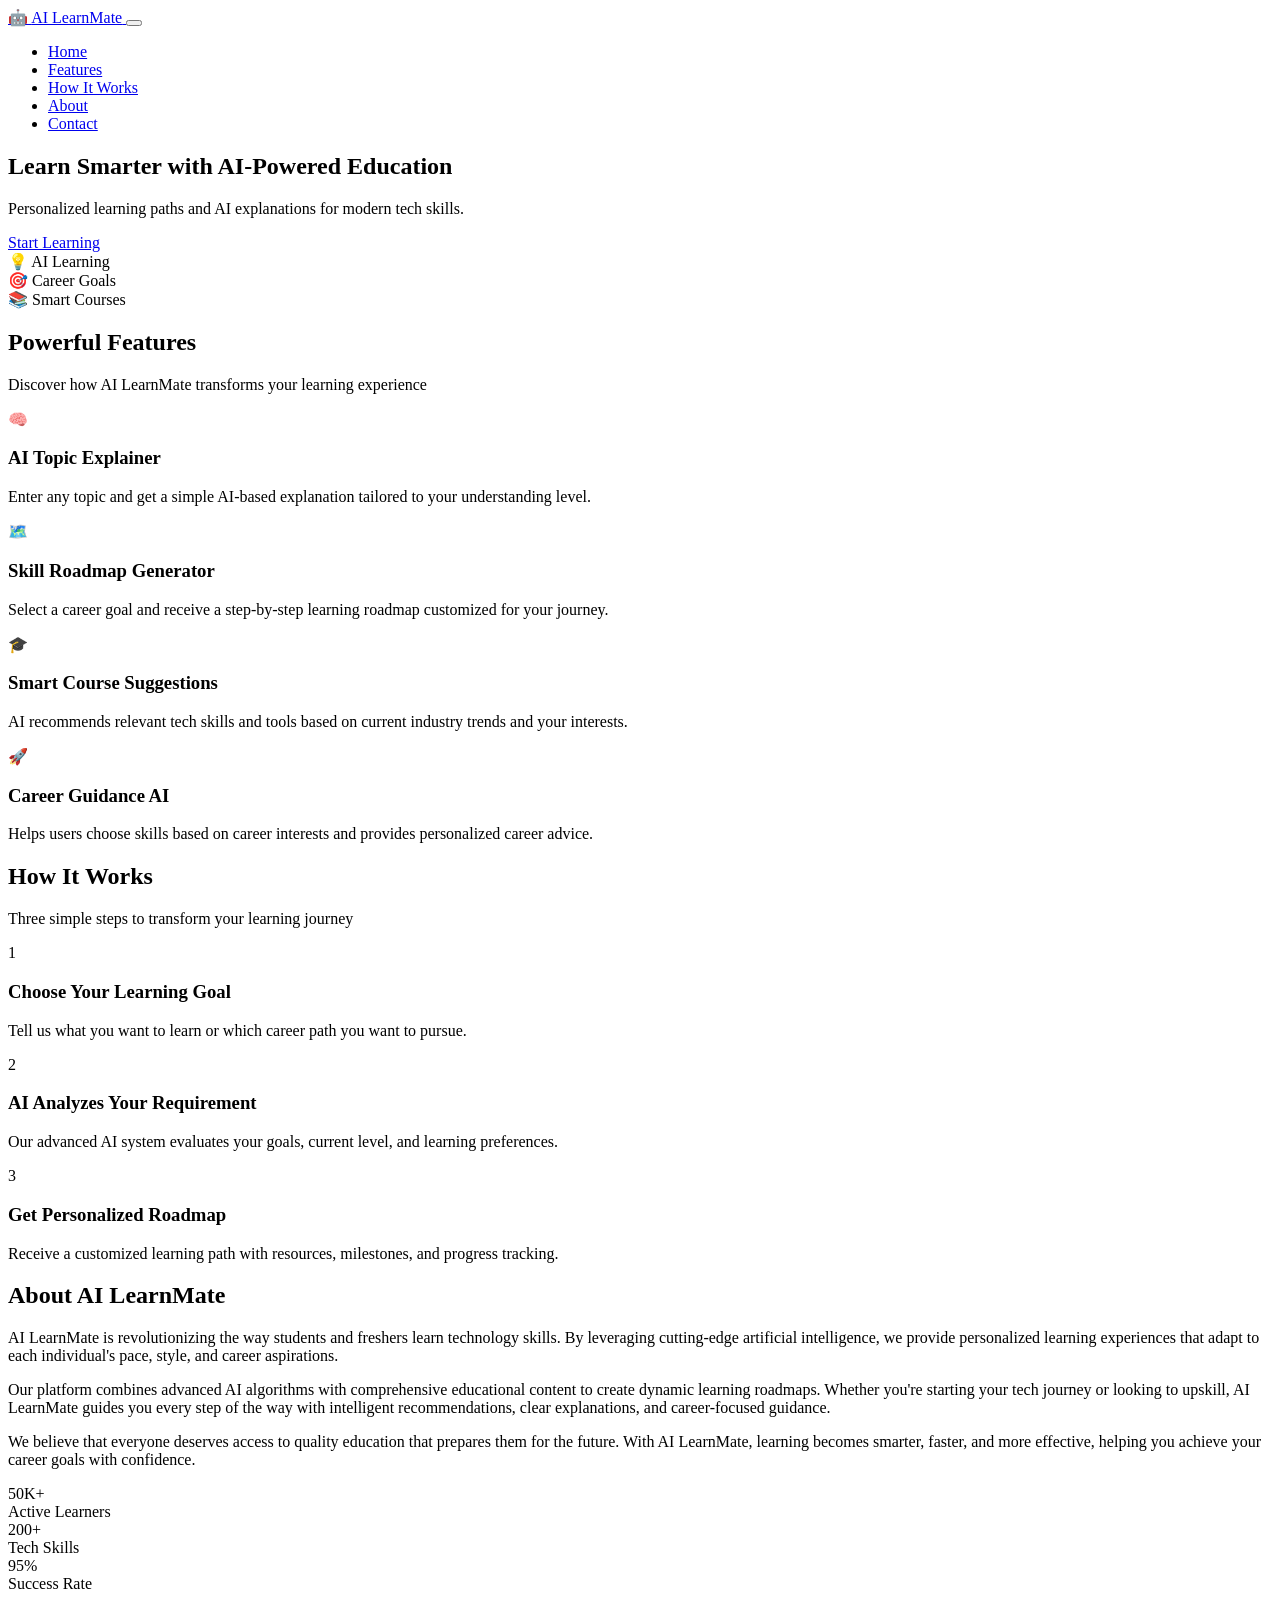
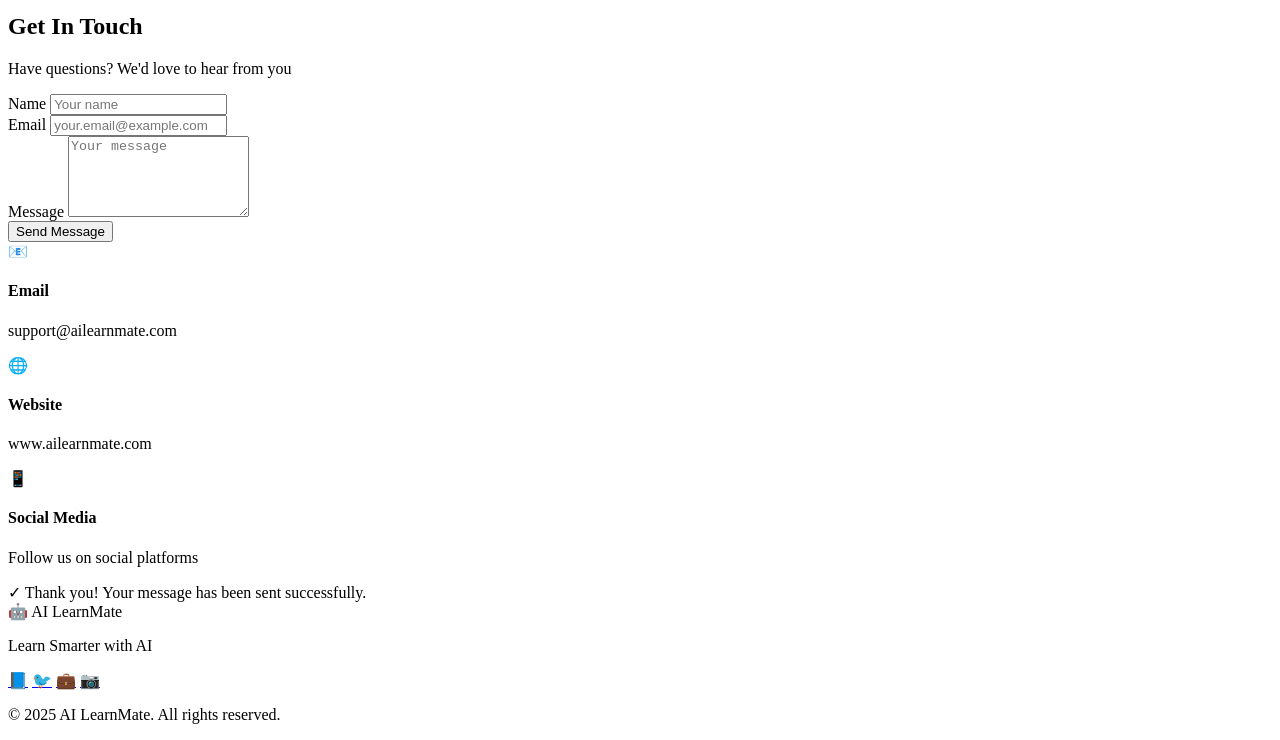
<file: index.html>
<!doctype html>
<html lang="en">
  <head>
    <meta charset="UTF-8" />
    <link rel="icon" type="image/svg+xml" href="/vite.svg" />
    <meta name="viewport" content="width=device-width, initial-scale=1.0" />
    <title>AI LearnMate - Learn Smarter with AI-Powered Education</title>
    <meta name="description" content="Personalized learning paths and AI explanations for modern tech skills. AI-powered education platform for students and freshers.">
    <meta property="og:image" content="https://bolt.new/static/og_default.png">
    <meta name="twitter:card" content="summary_large_image">
    <meta name="twitter:image" content="https://bolt.new/static/og_default.png">
</head>
  <body>
    <!-- Navbar -->
    <nav class="navbar" id="navbar">
      <div class="container">
        <div class="nav-wrapper">
          <a href="#home" class="logo">
            <span class="logo-icon">🤖</span>
            <span class="logo-text">AI LearnMate</span>
          </a>
          <button class="mobile-menu-toggle" id="mobileMenuToggle" aria-label="Toggle menu">
            <span></span>
            <span></span>
            <span></span>
          </button>
          <ul class="nav-menu" id="navMenu">
            <li><a href="#home" class="nav-link">Home</a></li>
            <li><a href="#features" class="nav-link">Features</a></li>
            <li><a href="#how-it-works" class="nav-link">How It Works</a></li>
            <li><a href="#about" class="nav-link">About</a></li>
            <li><a href="#contact" class="nav-link">Contact</a></li>
          </ul>
        </div>
      </div>
    </nav>

    <!-- Hero Section -->
    <section class="hero" id="home">
      <div class="hero-background"></div>
      <div class="container">
        <div class="hero-content">
          <h1 class="hero-title">Learn Smarter with AI-Powered Education</h1>
          <p class="hero-subtitle">Personalized learning paths and AI explanations for modern tech skills.</p>
          <a href="#features" class="cta-button">Start Learning</a>
        </div>
        <div class="hero-illustration">
          <div class="floating-card card-1">
            <span class="icon">💡</span>
            <span>AI Learning</span>
          </div>
          <div class="floating-card card-2">
            <span class="icon">🎯</span>
            <span>Career Goals</span>
          </div>
          <div class="floating-card card-3">
            <span class="icon">📚</span>
            <span>Smart Courses</span>
          </div>
        </div>
      </div>
    </section>

    <!-- Features Section -->
    <section class="features" id="features">
      <div class="container">
        <div class="section-header">
          <h2 class="section-title">Powerful Features</h2>
          <p class="section-subtitle">Discover how AI LearnMate transforms your learning experience</p>
        </div>
        <div class="features-grid">
          <div class="feature-card">
            <div class="feature-icon">🧠</div>
            <h3 class="feature-title">AI Topic Explainer</h3>
            <p class="feature-description">Enter any topic and get a simple AI-based explanation tailored to your understanding level.</p>
          </div>
          <div class="feature-card">
            <div class="feature-icon">🗺️</div>
            <h3 class="feature-title">Skill Roadmap Generator</h3>
            <p class="feature-description">Select a career goal and receive a step-by-step learning roadmap customized for your journey.</p>
          </div>
          <div class="feature-card">
            <div class="feature-icon">🎓</div>
            <h3 class="feature-title">Smart Course Suggestions</h3>
            <p class="feature-description">AI recommends relevant tech skills and tools based on current industry trends and your interests.</p>
          </div>
          <div class="feature-card">
            <div class="feature-icon">🚀</div>
            <h3 class="feature-title">Career Guidance AI</h3>
            <p class="feature-description">Helps users choose skills based on career interests and provides personalized career advice.</p>
          </div>
        </div>
      </div>
    </section>

    <!-- How It Works Section -->
    <section class="how-it-works" id="how-it-works">
      <div class="container">
        <div class="section-header">
          <h2 class="section-title">How It Works</h2>
          <p class="section-subtitle">Three simple steps to transform your learning journey</p>
        </div>
        <div class="steps-container">
          <div class="step">
            <div class="step-number">1</div>
            <div class="step-content">
              <h3 class="step-title">Choose Your Learning Goal</h3>
              <p class="step-description">Tell us what you want to learn or which career path you want to pursue.</p>
            </div>
          </div>
          <div class="step-connector"></div>
          <div class="step">
            <div class="step-number">2</div>
            <div class="step-content">
              <h3 class="step-title">AI Analyzes Your Requirement</h3>
              <p class="step-description">Our advanced AI system evaluates your goals, current level, and learning preferences.</p>
            </div>
          </div>
          <div class="step-connector"></div>
          <div class="step">
            <div class="step-number">3</div>
            <div class="step-content">
              <h3 class="step-title">Get Personalized Roadmap</h3>
              <p class="step-description">Receive a customized learning path with resources, milestones, and progress tracking.</p>
            </div>
          </div>
        </div>
      </div>
    </section>

    <!-- About Section -->
    <section class="about" id="about">
      <div class="container">
        <div class="about-wrapper">
          <div class="about-content">
            <h2 class="section-title">About AI LearnMate</h2>
            <p class="about-text">
              AI LearnMate is revolutionizing the way students and freshers learn technology skills. By leveraging cutting-edge artificial intelligence, we provide personalized learning experiences that adapt to each individual's pace, style, and career aspirations.
            </p>
            <p class="about-text">
              Our platform combines advanced AI algorithms with comprehensive educational content to create dynamic learning roadmaps. Whether you're starting your tech journey or looking to upskill, AI LearnMate guides you every step of the way with intelligent recommendations, clear explanations, and career-focused guidance.
            </p>
            <p class="about-text">
              We believe that everyone deserves access to quality education that prepares them for the future. With AI LearnMate, learning becomes smarter, faster, and more effective, helping you achieve your career goals with confidence.
            </p>
          </div>
          <div class="about-stats">
            <div class="stat-item">
              <div class="stat-number">50K+</div>
              <div class="stat-label">Active Learners</div>
            </div>
            <div class="stat-item">
              <div class="stat-number">200+</div>
              <div class="stat-label">Tech Skills</div>
            </div>
            <div class="stat-item">
              <div class="stat-number">95%</div>
              <div class="stat-label">Success Rate</div>
            </div>
          </div>
        </div>
      </div>
    </section>

    <!-- Contact Section -->
    <section class="contact" id="contact">
      <div class="container">
        <div class="section-header">
          <h2 class="section-title">Get In Touch</h2>
          <p class="section-subtitle">Have questions? We'd love to hear from you</p>
        </div>
        <div class="contact-wrapper">
          <form class="contact-form" id="contactForm">
            <div class="form-group">
              <label for="name">Name</label>
              <input type="text" id="name" name="name" placeholder="Your name" required>
            </div>
            <div class="form-group">
              <label for="email">Email</label>
              <input type="email" id="email" name="email" placeholder="your.email@example.com" required>
            </div>
            <div class="form-group">
              <label for="message">Message</label>
              <textarea id="message" name="message" rows="5" placeholder="Your message" required></textarea>
            </div>
            <button type="submit" class="submit-button">Send Message</button>
          </form>
          <div class="contact-info">
            <div class="info-item">
              <div class="info-icon">📧</div>
              <div class="info-content">
                <h4>Email</h4>
                <p>support@ailearnmate.com</p>
              </div>
            </div>
            <div class="info-item">
              <div class="info-icon">🌐</div>
              <div class="info-content">
                <h4>Website</h4>
                <p>www.ailearnmate.com</p>
              </div>
            </div>
            <div class="info-item">
              <div class="info-icon">📱</div>
              <div class="info-content">
                <h4>Social Media</h4>
                <p>Follow us on social platforms</p>
              </div>
            </div>
          </div>
        </div>
        <div class="form-success-message" id="formSuccess">
          ✓ Thank you! Your message has been sent successfully.
        </div>
      </div>
    </section>

    <!-- Footer -->
    <footer class="footer">
      <div class="container">
        <div class="footer-content">
          <div class="footer-brand">
            <div class="logo">
              <span class="logo-icon">🤖</span>
              <span class="logo-text">AI LearnMate</span>
            </div>
            <p class="footer-tagline">Learn Smarter with AI</p>
          </div>
          <div class="footer-social">
            <a href="#" class="social-link" aria-label="Facebook">📘</a>
            <a href="#" class="social-link" aria-label="Twitter">🐦</a>
            <a href="#" class="social-link" aria-label="LinkedIn">💼</a>
            <a href="#" class="social-link" aria-label="Instagram">📷</a>
          </div>
        </div>
        <div class="footer-bottom">
          <p>&copy; 2025 AI LearnMate. All rights reserved.</p>
        </div>
      </div>
    </footer>

    <script type="module" src="/main.js"></script>
  </body>
</html>
</file>
